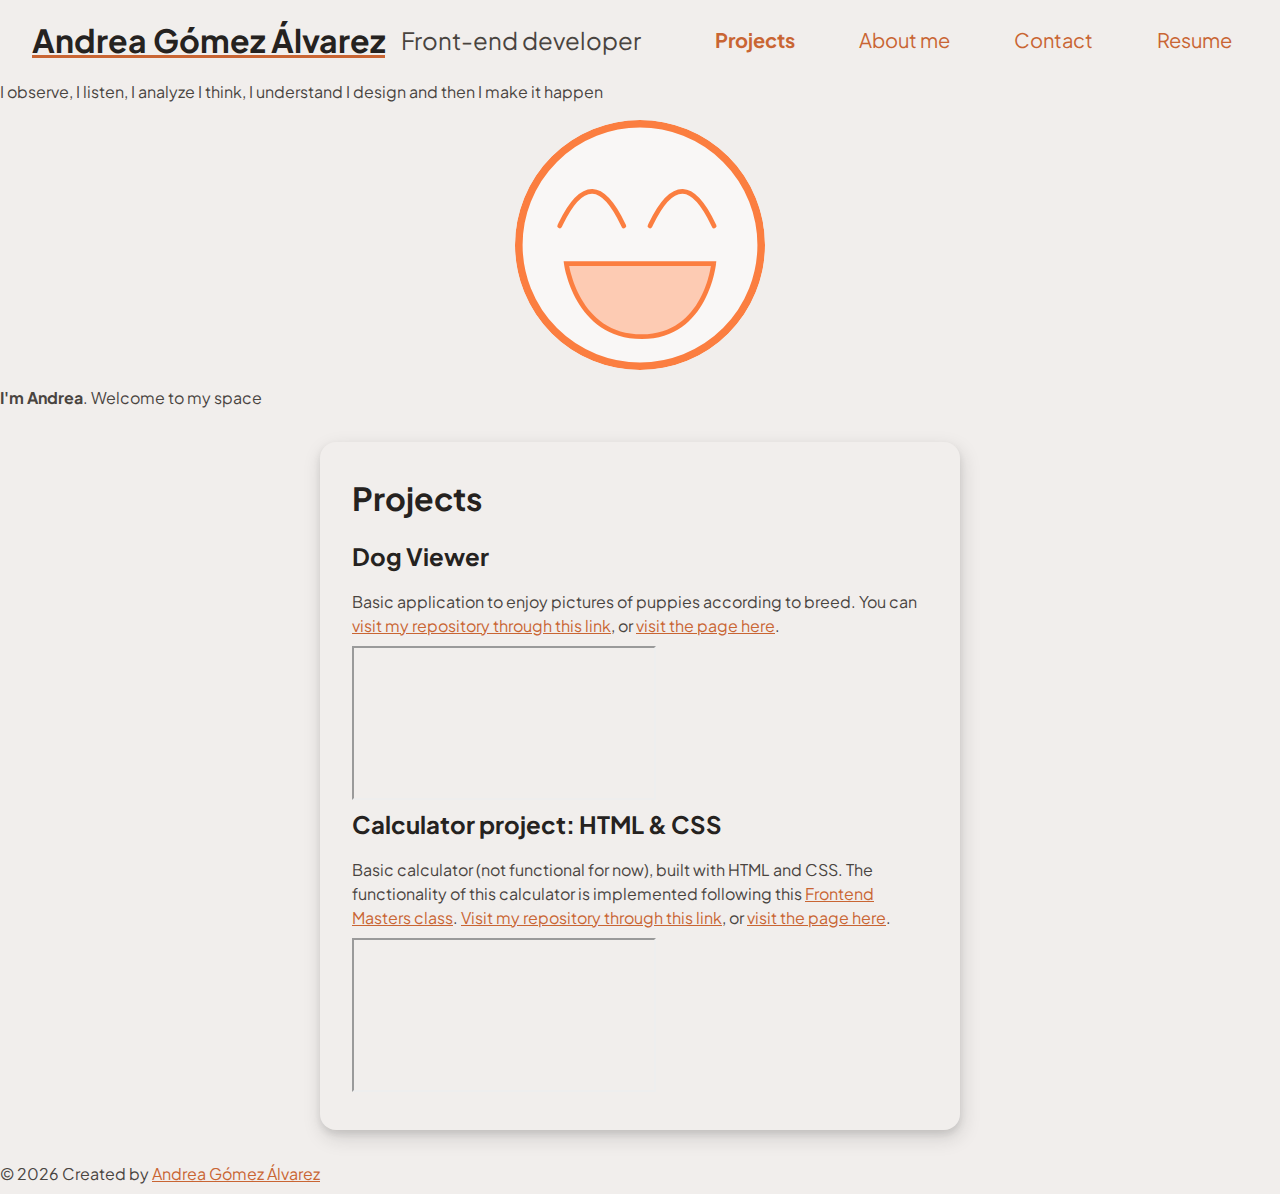
<file: index.html>
<!DOCTYPE html>
<html lang="en">
  <head>
    <head>
      <meta charset="UTF-8" />
      <meta name="viewport" content="width=device-width, initial-scale=1.0" />
      <title>Andrea Gomez - Portfolio</title>
      <link rel="stylesheet" href="styles/style.css" />
      <link rel="icon" type="image/svg+xml" href="/images/happy-image.svg" />
      <link rel="preconnect" href="https://fonts.googleapis.com" />
      <link rel="preconnect" href="https://fonts.gstatic.com" crossorigin />
      <link
        href="https://fonts.googleapis.com/css2?family=Plus+Jakarta+Sans:ital,wght@0,200..800;1,200..800&display=swap"
        rel="stylesheet"
      />
    </head>
  </head>
  <body>
    <div class="homepage-intro">
      <header>
        <div class="logo-and-subtitle">
          <a href="index.html" class="logo"
            ><h2 class="logo">Andrea Gómez Álvarez</h2></a
          >
          <h3 class="logo-subtitle">Front-end developer</h3>
        </div>
        <nav>
          <ul class="nav-bar">
            <li>
              <a href="#projects" title="Projects" class="selected">Projects</a>
            </li>
            <li>
              <a href="about.html" title="About me">About me</a>
            </li>
            <li>
              <a href="contact.html" title="Contact">Contact</a>
            </li>
            <li>
              <a href="resume.html" title="Resume">Resume</a>
            </li>
          </ul>
        </nav>
      </header>
      <section class="hero">
        <div class="intro-quotes">
          <span class="intro-quote-1">I observe, I listen, I analyze</span>
          <span class="intro-quote-2">I think, I understand</span>
          <span class="intro-quote-3">I design and then</span>
          <span class="intro-quote-4">I make it happen</span>
        </div>
        <div class="intro-face">
          <img
            src="images/happy-image.svg"
            alt="A happy emoji"
            class="avatar"
            width="250"
          />
        </div>
        <p class="welcome"><strong>I'm Andrea</strong>. Welcome to my space</p>
      </section>
    </div>
    <main class="home-page">
      <section id="projects" class="projects">
        <h1>Projects</h1>
        <article>
          <h2>Dog Viewer</h2>
          <p>
            Basic application to enjoy pictures of puppies according to breed.
            You can
            <a href="https://github.com/agomezal96/dog-app"
              >visit my repository through this link</a
            >, or
            <a href="https://agomezal96.github.io/dog-app/"
              >visit the page here</a
            >.
          </p>
          <a href="https://agomezal96.github.io/dog-app/">
            <div class="project-preview">
              <iframe
                src="https://agomezal96.github.io/dog-app/"
                title="Dog Viewer"
              >
              </iframe>
            </div>
          </a>
        </article>
        <article>
          <h2>Calculator project: HTML & CSS</h2>
          <p>
            Basic calculator (not functional for now), built with HTML and CSS.
            The functionality of this calculator is implemented following this
            <a
              href="https://frontendmasters.com/bootcamp/calculator-javascript/adding-javascript-to-the-calculator/"
              >Frontend Masters class</a
            >.
            <a href="https://github.com/agomezal96/basic-calculator"
              >Visit my repository through this link</a
            >, or
            <a href="https://agomezal96.github.io/basic-calculator/"
              >visit the page here</a
            >.
          </p>
          <a href="https://agomezal96.github.io/basic-calculator/">
            <div class="project-preview">
              <iframe
                src="https://agomezal96.github.io/basic-calculator/"
                title="Basic calculator built with HTML and CSS"
              >
              </iframe>
            </div>
          </a>
        </article>
      </section>
    </main>
    <footer>
      <p>
        &copy; 2026 Created by
        <a href="https://github.com/agomezal96" title="Go to github profile"
          >Andrea Gómez Álvarez</a
        >
      </p>
    </footer>
  </body>
</html>
</file>
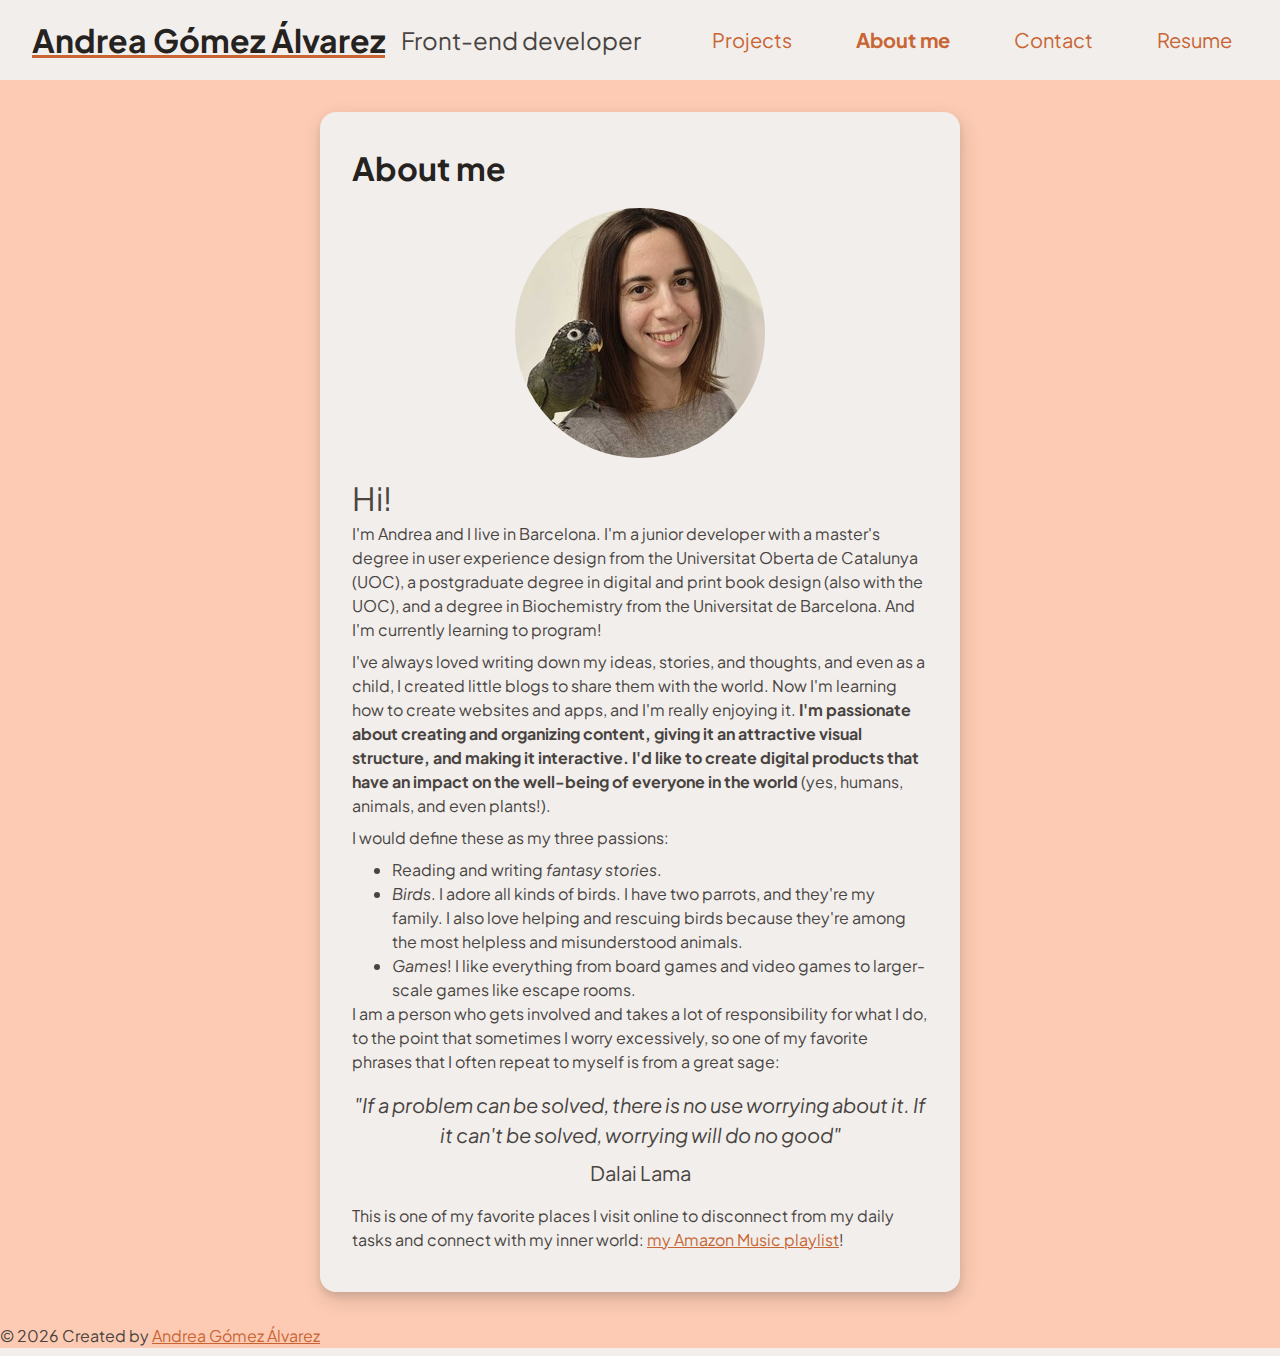
<file: about.html>
<!DOCTYPE html>
<html lang="en">
  <head>
    <meta charset="UTF-8" />
    <meta name="viewport" content="width=device-width, initial-scale=1.0" />
    <title>Andrea Gomez - About me</title>
    <link rel="stylesheet" href="styles/style.css" />
    <link rel="icon" type="image/svg+xml" href="/images/happy-image.svg" />
    <link rel="preconnect" href="https://fonts.googleapis.com" />
    <link rel="preconnect" href="https://fonts.gstatic.com" crossorigin />
    <link
      href="https://fonts.googleapis.com/css2?family=Plus+Jakarta+Sans:ital,wght@0,200..800;1,200..800&display=swap"
      rel="stylesheet"
    />
  </head>
  <body>
    <div class="content">
      <header>
        <div class="logo-and-subtitle">
          <a href="index.html" class="logo"
            ><h2 class="logo">Andrea Gómez Álvarez</h2></a
          >
          <h3 class="logo-subtitle">Front-end developer</h3>
        </div>
        <nav>
          <ul class="nav-bar">
            <li><a href="index.html" title="Projects">Projects</a></li>
            <li>
              <a href="about.html" title="About me" class="selected"
                >About me</a
              >
            </li>
            <li><a href="contact.html" title="Contact">Contact</a></li>
            <li>
              <a href="resume.html" title="Resume">Resume</a>
            </li>
          </ul>
        </nav>
      </header>
      <main>
        <h1>About me</h1>
        <img
          src="images/andrea.jpg"
          alt="A picture of me"
          title="A picture of me"
          class="avatar"
        />
        <span class="hi"> Hi! </span>
        <p>
          I'm Andrea and I live in Barcelona. I'm a junior developer with a
          master's degree in user experience design from the Universitat Oberta
          de Catalunya (UOC), a postgraduate degree in digital and print book
          design (also with the UOC), and a degree in Biochemistry from the
          Universitat de Barcelona. And I'm currently learning to program!
        </p>

        <p>
          I've always loved writing down my ideas, stories, and thoughts, and
          even as a child, I created little blogs to share them with the world.
          Now I'm learning how to create websites and apps, and I'm really
          enjoying it.
          <strong>
            I'm passionate about creating and organizing content, giving it an
            attractive visual structure, and making it interactive. I'd like to
            create digital products that have an impact on the well-being of
            everyone in the world
          </strong>
          (yes, humans, animals, and even plants!).
        </p>

        <p>I would define these as my three passions:</p>

        <ul>
          <li>Reading and writing <em>fantasy stories</em>.</li>
          <li>
            <em>Birds</em>. I adore all kinds of birds. I have two parrots, and
            they're my family. I also love helping and rescuing birds because
            they're among the most helpless and misunderstood animals.
          </li>
          <li>
            <em>Games</em>! I like everything from board games and video games
            to larger-scale games like escape rooms.
          </li>
        </ul>

        <p>
          I am a person who gets involved and takes a lot of responsibility for
          what I do, to the point that sometimes I worry excessively, so one of
          my favorite phrases that I often repeat to myself is from a great
          sage:
        </p>

        <blockquote>
          <p>
            "If a problem can be solved, there is no use worrying about it. If
            it can't be solved, worrying will do no good"
          </p>
          <cite>Dalai Lama</cite>
        </blockquote>

        <p>
          This is one of my favorite places I visit online to disconnect from my
          daily tasks and connect with my inner world:
          <a
            href="https://music.amazon.es/user-playlists/fc2cd00a570b40d39ae49d4899057afbeses?ref=dm_sh_08bZgf3kFq9Fh6RN8fLdlgi7M"
            >my Amazon Music playlist</a
          >!
        </p>
      </main>
      <footer>
        <p>
          &copy; 2026 Created by
          <a href="https://github.com/agomezal96" title="Go to github profile"
            >Andrea Gómez Álvarez</a
          >
        </p>
      </footer>
    </div>
  </body>
</html>
</file>
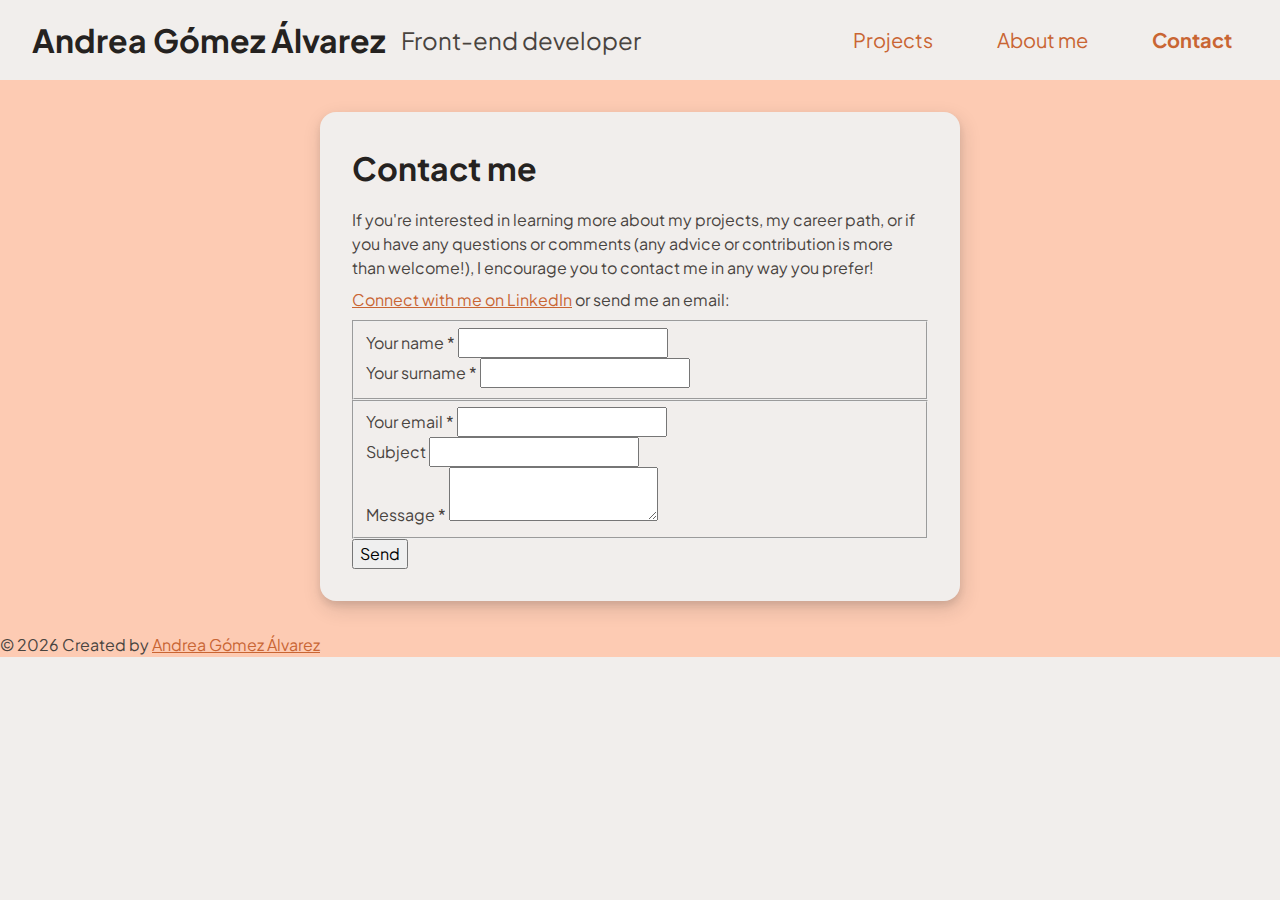
<file: contact.html>
<!DOCTYPE html>
<html lang="en">
  <head>
    <meta charset="UTF-8" />
    <meta name="viewport" content="width=device-width, initial-scale=1.0" />
    <title>Andrea Gomez - About me</title>
    <link rel="stylesheet" href="styles/style.css" />
    <link rel="preconnect" href="https://fonts.googleapis.com" />
    <link rel="preconnect" href="https://fonts.gstatic.com" crossorigin />
    <link
      href="https://fonts.googleapis.com/css2?family=Plus+Jakarta+Sans:ital,wght@0,200..800;1,200..800&display=swap"
      rel="stylesheet"
    />
  </head>
  <body>
    <div class="content">
      <header>
        <div class="logo-and-subtitle">
          <h2 class="logo">Andrea Gómez Álvarez</h2>
          <h3 class="logo-subtitle">Front-end developer</h3>
        </div>
        <nav>
          <ul class="nav-bar">
            <li><a href="index.html" title="Projects">Projects</a></li>
            <li>
              <a href="about.html" title="About me">About me</a>
            </li>
            <li>
              <a href="contact.html" title="Contact" class="selected"
                >Contact</a
              >
            </li>
          </ul>
        </nav>
      </header>
      <main>
        <h1>Contact me</h1>
        <p>
          If you're interested in learning more about my projects, my career
          path, or if you have any questions or comments (any advice or
          contribution is more than welcome!), I encourage you to contact me in
          any way you prefer!
        </p>

        <p class="connect">
          <a href="https://www.linkedin.com/in/andreagomezalvarez1996/"
            >Connect with me on LinkedIn</a
          >
          or send me an email:
        </p>

        <form>
          <fieldset class="name-surname">
            <div class="field">
              <label class="input-label" for="name"
                >Your name <span class="required-field">*</span>
              </label>
              <input type="text" id="name" required />
            </div>
            <div class="field">
              <label class="input-label" for="surname"
                >Your surname <span class="required-field">*</span>
              </label>
              <input type="text" id="surname" required />
            </div>
          </fieldset>
          <fieldset class="email-subject-message">
            <div class="field">
              <label class="input-label" for="email"
                >Your email <span class="required-field">*</span>
              </label>
              <input type="email" id="email" required />
            </div>
            <div class="field">
              <label class="input-label" for="subject">Subject </label>
              <input type="text" id="subject" required />
            </div>
            <div class="field-message">
              <label class="input-label" for="message"
                >Message <span class="required-field">*</span>
              </label>
              <textarea id="message"></textarea>
            </div>
          </fieldset>
          <button class="primary-button" type="button">Send</button>
        </form>
      </main>
      <footer>
        <p>
          &copy; 2026 Created by
          <a href="https://github.com/agomezal96" title="Go to github profile"
            >Andrea Gómez Álvarez</a
          >
        </p>
      </footer>
    </div>
  </body>
</html>
</file>
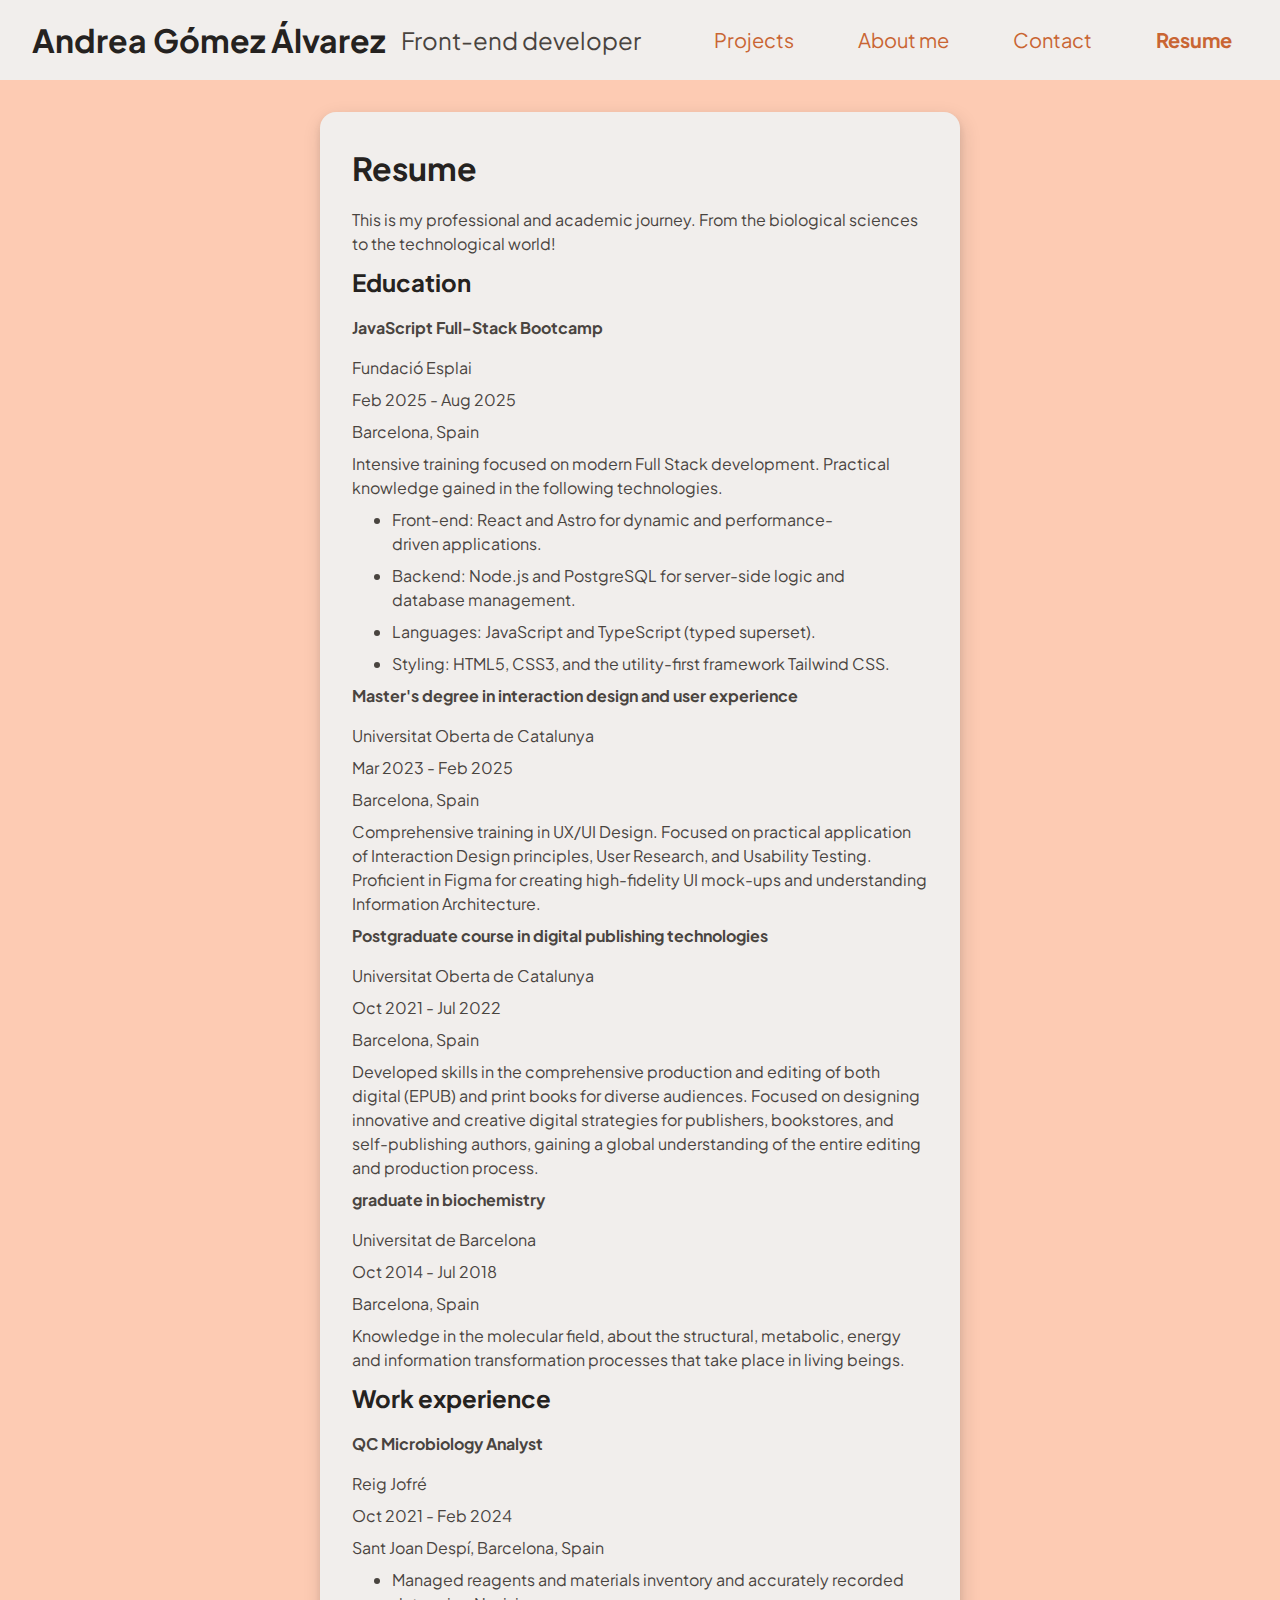
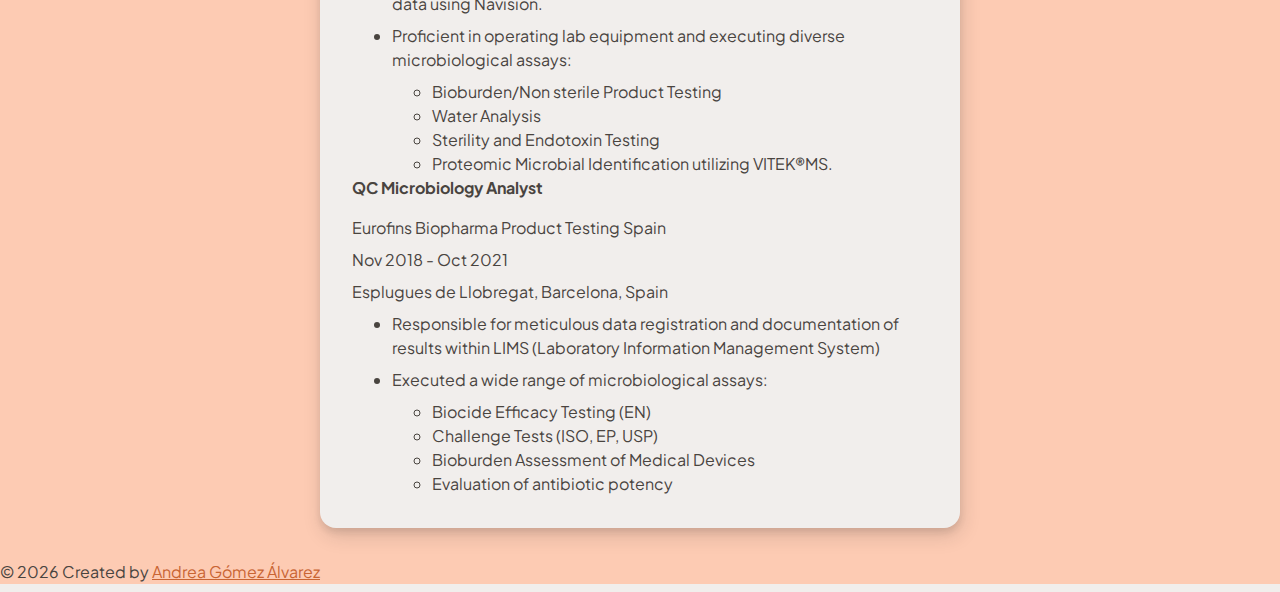
<file: resume.html>
<!DOCTYPE html>
<html lang="en">
  <head>
    <meta charset="UTF-8" />
    <meta name="viewport" content="width=device-width, initial-scale=1.0" />
    <title>Andrea Gomez - Resume</title>
    <link rel="stylesheet" href="styles/style.css" />
    <link rel="preconnect" href="https://fonts.googleapis.com" />
    <link rel="preconnect" href="https://fonts.gstatic.com" crossorigin />
    <link
      href="https://fonts.googleapis.com/css2?family=Plus+Jakarta+Sans:ital,wght@0,200..800;1,200..800&display=swap"
      rel="stylesheet"
    />
  </head>
  <body>
    <div class="content">
      <header>
        <div class="logo-and-subtitle">
          <h2 class="logo">Andrea Gómez Álvarez</h2>
          <h3 class="logo-subtitle">Front-end developer</h3>
        </div>
        <nav>
          <ul class="nav-bar">
            <li><a href="index.html" title="Projects">Projects</a></li>
            <li>
              <a href="about.html" title="About me">About me</a>
            </li>
            <li>
              <a href="contact.html" title="Contact">Contact</a>
            </li>
            <li>
              <a href="resume.html" title="Resume" class="selected">Resume</a>
            </li>
          </ul>
        </nav>
      </header>
      <main>
        <h1>Resume</h1>
        <p>
          This is my professional and academic journey. From the biological
          sciences to the technological world!
        </p>
        <section>
          <h2>Education</h2>
          <article class="experience">
            <div class="experience-titles">
              <h4 class="role">JavaScript Full-Stack Bootcamp</h4>
              <p class="company">Fundació Esplai</p>
              <p class="date">Feb 2025 - Aug 2025</p>
              <p class="location">Barcelona, Spain</p>
            </div>
            <div class="experience-text">
              <p>
                Intensive training focused on modern Full Stack development.
                Practical knowledge gained in the following technologies.
              </p>
              <ul>
                <li>
                  <p>
                    Front-end: React and Astro for dynamic and
                    performance-driven applications.
                  </p>
                </li>
                <li>
                  <p>
                    Backend: Node.js and PostgreSQL for server-side logic and
                    database management.
                  </p>
                </li>
                <li>
                  <p>Languages: JavaScript and TypeScript (typed superset).</p>
                </li>
                <li>
                  <p>
                    Styling: HTML5, CSS3, and the utility-first framework
                    Tailwind CSS.
                  </p>
                </li>
              </ul>
            </div>
          </article>
          <article class="experience">
            <div class="experience-titles">
              <h4 class="role">
                Master's degree in interaction design and user experience
              </h4>
              <p class="company">Universitat Oberta de Catalunya</p>
              <p class="date">Mar 2023 - Feb 2025</p>
              <p />
              <p class="location">Barcelona, Spain</p>
            </div>
            <div class="experience-text">
              <p>
                Comprehensive training in UX/UI Design. Focused on practical
                application of Interaction Design principles, User Research, and
                Usability Testing. Proficient in Figma for creating
                high-fidelity UI mock-ups and understanding Information
                Architecture.
              </p>
            </div>
          </article>
          <article class="experience">
            <div class="experience-titles">
              <h4 class="role">
                Postgraduate course in digital publishing technologies
              </h4>
              <p class="company">Universitat Oberta de Catalunya</p>
              <p class="date">Oct 2021 - Jul 2022</p>
              <p />
              <p class="location">Barcelona, Spain</p>
            </div>
            <div class="experience-text">
              <p>
                Developed skills in the comprehensive production and editing of
                both digital (EPUB) and print books for diverse audiences.
                Focused on designing innovative and creative digital strategies
                for publishers, bookstores, and self-publishing authors, gaining
                a global understanding of the entire editing and production
                process.
              </p>
            </div>
          </article>
          <article class="experience">
            <div class="experience-titles">
              <h4 class="role">graduate in biochemistry</h4>
              <p class="company">Universitat de Barcelona</p>
              <p class="date">Oct 2014 - Jul 2018</p>
              <p />
              <p class="location">Barcelona, Spain</p>
            </div>
            <div class="experience-text">
              <p>
                Knowledge in the molecular field, about the structural,
                metabolic, energy and information transformation processes that
                take place in living beings.
              </p>
            </div>
          </article>
        </section>
        <section>
          <h2>Work experience</h2>
          <article class="experience">
            <div class="experience-titles">
              <h4 class="role">QC Microbiology Analyst</h4>
              <p class="company">Reig Jofré</p>
              <p class="date">Oct 2021 - Feb 2024</p>
              <p />
              <p class="location">Sant Joan Despí, Barcelona, Spain</p>
            </div>
            <div class="experience-text">
              <ul>
                <li>
                  <p>
                    Managed reagents and materials inventory and accurately
                    recorded data using Navision.
                  </p>
                </li>
                <li>
                  <p>
                    Proficient in operating lab equipment and executing diverse
                    microbiological assays:
                  </p>
                  <ul>
                    <li>Bioburden/Non sterile Product Testing</li>
                    <li>Water Analysis</li>
                    <li>Sterility and Endotoxin Testing</li>
                    <li>
                      Proteomic Microbial Identification utilizing VITEK®MS.
                    </li>
                  </ul>
                </li>
              </ul>
            </div>
          </article>
          <article class="experience">
            <div class="experience-titles">
              <h4 class="role">QC Microbiology Analyst</h4>
              <p class="company">Eurofins Biopharma Product Testing Spain</p>
              <p class="date">Nov 2018 - Oct 2021</p>
              <p />
              <p class="location">Esplugues de Llobregat, Barcelona, Spain</p>
            </div>
            <div class="experience-text">
              <ul>
                <li>
                  <p>
                    Responsible for meticulous data registration and
                    documentation of results within LIMS (Laboratory Information
                    Management System)
                  </p>
                </li>
                <li>
                  <p>Executed a wide range of microbiological assays:</p>
                  <ul>
                    <li>Biocide Efficacy Testing (EN)</li>
                    <li>Challenge Tests (ISO, EP, USP)</li>
                    <li>Bioburden Assessment of Medical Devices</li>
                    <li>Evaluation of antibiotic potency</li>
                  </ul>
                </li>
              </ul>
            </div>
          </article>
        </section>
      </main>
      <footer>
        <p>
          &copy; 2026 Created by
          <a href="https://github.com/agomezal96" title="Go to github profile"
            >Andrea Gómez Álvarez</a
          >
        </p>
      </footer>
    </div>
  </body>
</html>
</file>
<file: styles/style.css>
/* *****Josh's Custom CSS Reset   https://www.joshwcomeau.com/css/custom-css-reset/ */

*,
*::before,
*::after {
  box-sizing: border-box;
}

* {
  margin: 0;
}

body {
  line-height: 1.5;
  -webkit-font-smoothing: antialiased;
}

img,
picture,
video,
canvas,
svg {
  display: block;
  max-width: 100%;
}

input,
button,
textarea,
select {
  font: inherit;
}

p,
h1,
h2,
h3,
h4,
h5,
h6 {
  overflow-wrap: break-word;
}

p {
  text-wrap: pretty;
}
h1,
h2,
h3,
h4,
h5,
h6 {
  text-wrap: balance;
}

#root,
#__next {
  isolation: isolate;
}

/* *****HERE IS WHERE START MY STYLES */

:root {
  --brand-100: #fee5d9;
  --brand-200: #fdcbb3;
  --brand-300: #fdb28c;
  --brand-400: #fc9866;
  --brand-500: #fb7e40;
  --brand-600: #c96533;
  --brand-700: #974c26;
  --brand-800: #64321a;
  --brand-900: #32190d;

  --custom-gray-100: #f1eeec;
  --custom-gray-200: #e2ddd8;
  --custom-gray-300: #d4ccc5;
  --custom-gray-400: #c5bbb1;
  --custom-gray-500: #b7aa9e;
  --custom-gray-600: #92887e;
  --custom-gray-700: #6e665f;
  --custom-gray-800: #49443f;
  --custom-gray-900: #252220;
}

* {
  /* border: 1px solid black; */
}

body {
  background-color: var(--custom-gray-100);
  color: var(--custom-gray-800);
  font-family: 'Plus Jakarta Sans', sans-serif;
  margin: 0;
}

.content {
  background-color: var(--brand-200);
}

h1,
h2 {
  color: var(--custom-gray-900);
}

h1,
h2,
h3,
h4,
h5,
h6 {
  margin-bottom: 1rem;
}

p {
  margin-bottom: 0.5rem;
}

a {
  color: var(--brand-600);
}

/* *****HEADER****** */

header {
  display: flex;
  justify-content: space-between;
  align-items: center;
  padding: 1rem 2rem;
  background-color: var(--custom-gray-100);
}

.logo-and-subtitle {
  display: flex;
  align-items: center;
  gap: 1rem;
}

.logo {
  font-size: 2rem;;
  font-weight: 700;
  margin-bottom: 0;
}

.logo-subtitle {
  font-size: 1.5rem;;
  font-weight: 400;
  margin-bottom: 0;
}

nav ul {
  list-style-type: none;
}

.nav-bar {
  display: flex;
  justify-content: space-between;
  align-items: right;
  gap: 2rem;
}

ul a {
  text-decoration: none;
}

ul a:link {
  color: var(--brand-600);
}

ul a:visited {
  color: var(--brand-800);
}

ul a:hover {
  text-decoration: underline;
}

.selected {
  font-weight: 700;
}

nav a {
  padding: 0.5rem 1rem;
  font-size: 1.25rem;
}

/* *****MAIN****** */

main {
  margin: 2rem auto;
  width: 50%;
  background-color: var(--custom-gray-100);
  padding: 2rem;
  border-radius: 16px;
  box-shadow: 0.125rem 0.438rem 1.219rem 0rem rgba(33, 33, 33, 0.15), 0rem 0.25rem 0.475rem 0rem rgba(33, 33, 33, 0.10);
;
}

.avatar {
  aspect-ratio: 1 / 1;
  object-fit: cover;
  border-radius: 100%;
  margin: 1rem auto;
}

.hi {
  display: block;
  font-size: 2rem;
}

blockquote {
  font-style: italic;
  font-size: 1.25rem;
  margin: 1rem auto;
  text-align: center;
}

cite {
  font-style: normal;
}
</file>
